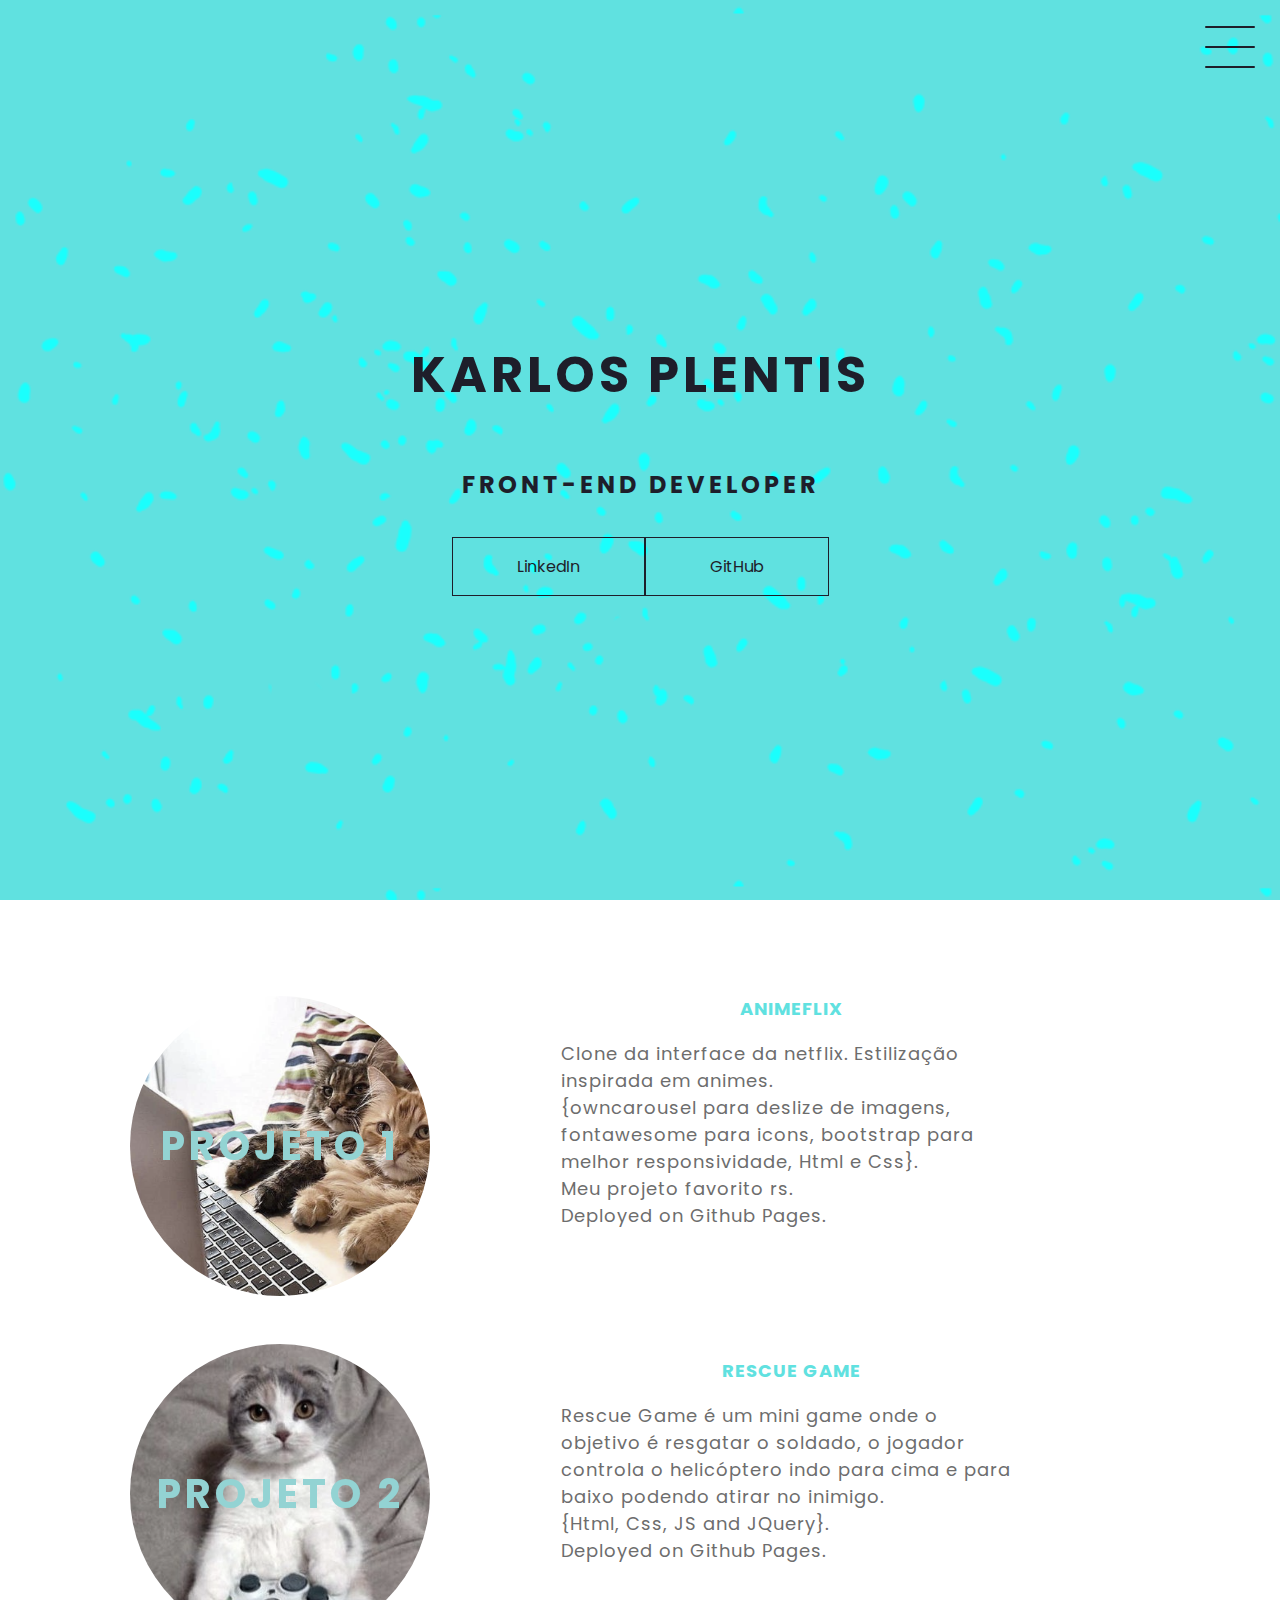
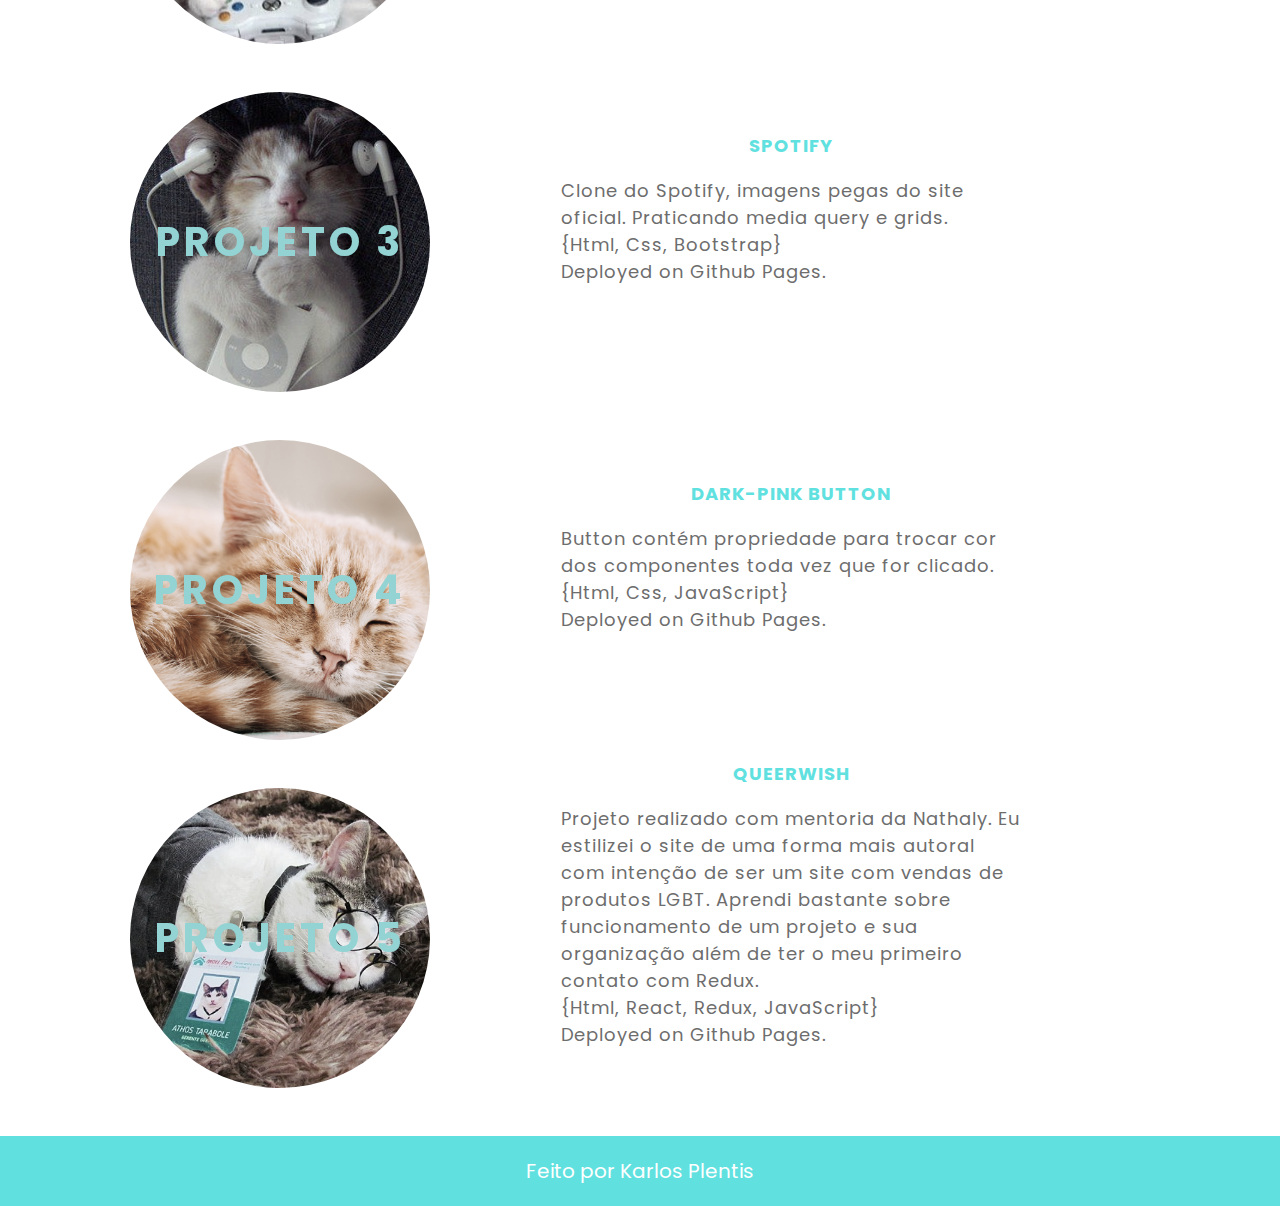
<file: index.html>
<!DOCTYPE html>
<html lang="en">
<head>
    <meta charset="UTF-8">
    <meta name="viewport" content="width=device-width, initial-scale=1.0">
    <link rel="stylesheet" href="css/index.css">

    <link rel="shortcut icon" href="img/icon.ico" type="image/x-icon">


    <title>Portfólio - Home</title>

</head>
<body>
    
    <section id="headers">
    <header class="header-container" id="hc">
        <div class="header">
            <div class="checkbox-container">
                <div class="checkbox-wrapper">
                    <input type="checkbox" id="toggle">
                    <label class="checkbox" for="toggle">
                        <div class="trace"></div>
                        <div class="trace"></div>
                        <div class="trace"></div>
                    </label>
                    <div class="menu"></div>
                    <nav class="menu-items">
                        <ul>
                            <li>
                                <a href="index.html">Home</a>
                            </li>
                            <li>
                                <a href="sobre.html"  rel="next">About me</a>
                            </li>            
                            <li>
                                <a href="contato.html" rel="next">Contact Me</a>
                            </li>
                        </ul>
                    </nav>
                </div>
            </div>
        </div>

        <h1>Karlos Plentis</h1>
        <h2>Front-end Developer</h2>
        <div class="social-media">
            <a href="https://www.linkedin.com/in/kaduplentis/" rel="external">LinkedIn</a>
            <a href="https://github.com/Kadu1811" rel="external">GitHub</a>
        </div>

    </header>
    </section>

    <section id="mains">
    <main class="container">

        <!-- Projeto 1 -->

        <a class="card-container" href="https://kadu1811.github.io/Animeflix/" rel="external">
            <div class="card pic1">
                <div class="card-wrapper">
                    <h2>Projeto 1</h2>
                    <p>Check it out</p>
                </div>
            </div>
            <div class="card-text">
                <p align="center">
                    <span style="font-weight: bold">
                        <span style="color: #60e1e0;">ANIMEFLIX</span>
                    </span>
                </p>
                <p>Clone da interface da netflix. Estilização inspirada em animes. 
                <br>{owncarousel para deslize de imagens, fontawesome para icons, bootstrap para melhor responsividade, Html e Css}. 
                <br>Meu projeto favorito rs.
                <br>Deployed on Github Pages.
                </p>
            </div>
        </a>

        <!-- Projeto 2 -->

        <a class="card-container"  href="https://kadu1811.github.io/RescueGame/" rel="external">
            <div class="card pic2">
                <div class="card-wrapper">
                    <h2>Projeto 2</h2>
                    <p>Check it out</p>
                </div>
            </div>
            <div class="card-text">
                <p align="center">
                    <span style="font-weight: bold">
                        <span style="color: #60e1e0;">RESCUE GAME</span>
                    </span>
                </p>
                <p>Rescue Game é um mini game onde o objetivo é resgatar o soldado, o jogador controla o helicóptero indo para cima e para baixo podendo atirar no inimigo. <br>{Html, Css, JS and JQuery}.
                <br>Deployed on Github Pages.</p>
            </div>
        </a>

        <!-- Projeto 3 -->

        <a class="card-container" href="https://kadu1811.github.io/SpotifyClone/" rel="external">
            <div class="card pic3">
                <div class="card-wrapper">
                    <h2>Projeto 3</h2>
                    <p>Check it out</p>
                </div>
            </div>
            <div class="card-text">
                <p align="center">
                    <span style="font-weight: bold">
                        <span style="color: #60e1e0;">SPOTIFY</span>
                    </span>
                </p>
                <p>Clone do Spotify, imagens pegas do site oficial. Praticando media query e grids. 
                <br>{Html, Css, Bootstrap} 
                <br>Deployed on Github Pages. 
                </p>
            </div>
        </a>

        <!-- Projeto 4 -->

        <a class="card-container" href="https://kadu1811.github.io/LightDarkButton/" rel="external">
            <div class="card pic4">
                <div class="card-wrapper">
                    <h2>Projeto 4</h2>
                    <p>Check it out</p>
                </div>
            </div>
            <div class="card-text">
                <p align="center">
                    <span style="font-weight: bold">
                        <span style="color: #60e1e0;">DARK-PINK BUTTON</span>
                    </span>
                </p>
                <p>Button contém propriedade para trocar cor dos componentes toda vez que for clicado.
                <br>{Html, Css, JavaScript} 
                <br>Deployed on Github Pages. 
                </p>
            </div>
        </a>

        <!-- Projeto 5 -->

        <a class="card-container" href="https://github.com/Kadu1811/queerwish" rel="external">
            <div class="card pic5">
                <div class="card-wrapper">
                    <h2>Projeto 5</h2>
                    <p>Check it out</p>
                </div>
            </div>
            <div class="card-text">
                <p align="center">
                    <span style="font-weight: bold">
                        <span style="color: #60e1e0;">QUEERWISH</span>
                    </span>
                </p>
                <p>Projeto realizado com    mentoria da Nathaly.
                Eu estilizei o site de uma forma mais autoral com intenção de ser um site com vendas de produtos LGBT.
                Aprendi bastante sobre funcionamento de um projeto e sua organização além de ter o meu primeiro contato com Redux.
                <br>{Html, React, Redux, JavaScript} 
                <br>Deployed on Github Pages. 
                </p>
            </div>
        </a>


    </main>
    </section>

    <section id="footers">
        <footer class="footer">
            Feito por Karlos Plentis
        </footer>
    </section>
    
</body>
</html>
</file>
<file: css/index.css>
@import url('https://fonts.googleapis.com/css2?family=Poppins:wght@300;400;500;700&display=swap');

body {
    margin: 0;
    padding: 0;
    font-family: 'Poppins', sans-serif;
    color: #1e1e2a;
}

.header-container {
    height: 100vh;
    width: 100%;
    background-blend-mode: saturation;
    background-color: #60e1e0;
    background-image: url('../img/background2.png');
    background-position: center;
    background-size: contain;
    display: flex;
    flex-direction: column;
    justify-content: center;
    align-items: center;
    box-sizing: border-box;
    padding: 0 112px;
    position: relative;
}

h1 {
    font-size: 50px;
    text-transform: uppercase;
    letter-spacing: 4px;
}

h2{
    text-transform: uppercase;
    letter-spacing: 4px;
}

.social-media {
    margin-top: 1rem;
    display: flex;
}

.social-media a {
    text-decoration: none;
    color: #1e1e2a;
    padding: 1rem 4rem;
    border: 1px solid #1e1e2a;
    min-width: 0.5rem;
    display: flex;
    align-items: center;
    justify-content: center;
    transition: .5s ease-in-out;
}

a:hover {
    background-color: #ffffff;
}

.checkbox-container {
    display: flex;
    justify-content: center;
    align-items: center;
}

.checkbox{
    height: 100px;
    width: 100px;
    position: absolute;
    right: 0;
    top: 0;
    display: flex;
    justify-content: center;
    cursor: pointer;
    z-index: 9999;
    transition: 400ms ease-in-out 0s;
}

.checkbox .trace {
    width: 50px;
    height: 2px;
    background-color: #1e1e2a;
    position: absolute;
    border-radius: 4px;
    transition: 0.5s ease-in-out;
}

.checkbox .trace:nth-child(1) {
    top: 26px;
    transform: rotate(0);
}

.checkbox .trace:nth-child(2) {
    top: 46px;
    transform: rotate(0);
}

.checkbox .trace:nth-child(3) {
    top: 66px;
    transform: rotate(0);
}

#toggle {
    display: none;
}

.menu {
    position: absolute;
    top: 28px;
    right: 30px;
    background-color: transparent;
    height: 4px;
    width: 10px;
    border-radius: 50%;
    box-shadow: 0px 0px 0px 0px #ffffff;
    z-index: -1;
    transition: 400ms ease-in-out 0s;
}

.menu-items{
    position: absolute;
    top: 0;
    left: 0;
    width: 100%;
    height: 100vh;
    display: flex;
    justify-content: center;
    align-items: center;
    z-index: 2;
    opacity: 0;
    visibility: hidden;
    transition: 400ms ease-in-out 0s;
}

.menu-items ul {
    list-style-type: none;
}

.menu-items ul li a {
    margin: 10px 0;
    color: #1e1e2a;
    text-decoration: none;
    text-transform: uppercase;
    letter-spacing: 4px;
    font-size: 40px;
    transition: .3s ease-in-out;
}

.menu-items ul li a:hover {
    color: #60e1e0;
}

#toggle:checked + .checkbox .trace:nth-child(1){
    transform: rotate(45deg);
    top: 47px;
}

#toggle:checked + .checkbox .trace:nth-child(2){
    transform: translate(-100px);
    width: 30px;
    visibility: hidden;
    opacity: 0;
}

#toggle:checked + .checkbox .trace:nth-child(3){
    transform: rotate(-45deg);
    top: 48px;
}

#toggle:checked + .checkbox{
    background-color:#ffffff;
}

#toggle:checked ~ .menu{
    box-shadow: 0px 0px 0px 100vmax #ffffff;
    z-index: 1;
}

#toggle:checked ~ .menu-items{
    visibility: visible;
    opacity: 1;
}

.container{
    height: auto;
    width: 100%;
    display: flex;
    flex-direction: column;
    justify-content: space-evenly;
    margin: 3rem 0;
}

.card-container {
    display: flex;
    justify-content: space-evenly;
    align-items: center;
    width: 90%;
    text-decoration: none;
}

.card {
    width: 300px;
    height: 300px;
    border-radius: 100%;
    margin: 3rem 0 0 0;
    display: flex;
    align-items: center;
    justify-content: center;
    filter: grayscale(0.5);
    color: #60e1e0;
    cursor: pointer;
    transition: 0.5s ease-in-out;
}

.pic1 {
    background-color: #60e1e0;
    background-image: url('../img/catflix.jpg');
    background-position: center;
    background-size: cover;
    background-repeat: no-repeat;
}

.pic2 {
    background-color: #60e1e0;
    background-image: url('../img/catgaming.jpg');
    background-position: center;
    background-size: cover;
    background-repeat: no-repeat;
}

.pic3 {
    background-color: #60e1e0;
    background-image: url('../img/catsong2.jpg');
    background-position: center;
    background-size: cover;
    background-repeat: no-repeat;
}

.pic4 {
    background-color: #60e1e0;
    background-image: url('../img/gatotry.jpg');
    background-position: center;
    background-size: cover;
    background-repeat: no-repeat;
}

.pic5 {
    background-color: #60e1e0;
    background-image: url('../img/gatogerente.jpg');
    background-position: center;
    background-size: cover;
    background-repeat: no-repeat;
}

.card-text {
    width: 40%;
    letter-spacing: 1px;
    color: rgb(109, 109, 109);
    font-size: 18px;
    margin-bottom: 20px;
}

.card-wrapper {
    text-align: center;
    display: flex;
    flex-direction: column;
    justify-content: center;
    align-items: center;
    position: relative;
}

.card-wrapper::before {
    content: '';
    position: absolute;
    height: 100px;
    width: 100px;
    border-radius: 50%;
    display: block;
    border: 1px solid #ffffff;
    opacity: 0;
    transition: 0.5s ease-in-out;
}

.card-wrapper h2 {
    font-size: 40px;
    text-transform: uppercase;
    letter-spacing: 4px;
    margin: 0;
    transition: 0.5s ease-in-out;
    display: flex;
}

.card-wrapper p {
    font-size: 0;
    visibility: visible;
    opacity: 0;
    font-weight: bold;
    text-transform: uppercase;
    transition: 0.5s ease-in-out;
}

.card:hover {
    filter: unset;
}

.card:hover > .card-wrapper::before {
    height: 200px;
    width: 200px;
    opacity: 1;
}

.card:hover > .card-wrapper p {
    opacity: 1;
    visibility: visible;
    font-size: 14px;
}

.footer {
    width: 100%;
    height: 70px;
    background-color: #60e1e0;
    display: flex;
    align-items: center;
    justify-content: center;
    color: #ffffff;
    font-weight: initial;
    font-size: 20px;
}

@media (max-width: 575.98px) {
    .social-media a {
        padding: 1rem 2rem;
        margin-top: 5px;
    }
    
    .card-text {
        padding: 0 20px;
    }
    .container{
        height: auto;
        width: 100%;
        display: flex;
        flex-direction: center;
        justify-content: center;
        margin-left: 15px;
    }
    
    .card-container {
        display: flex;
        justify-content: space-evenly;
        align-items: center;
        width: 95%;
        text-decoration: none;
    }
}
</file>
